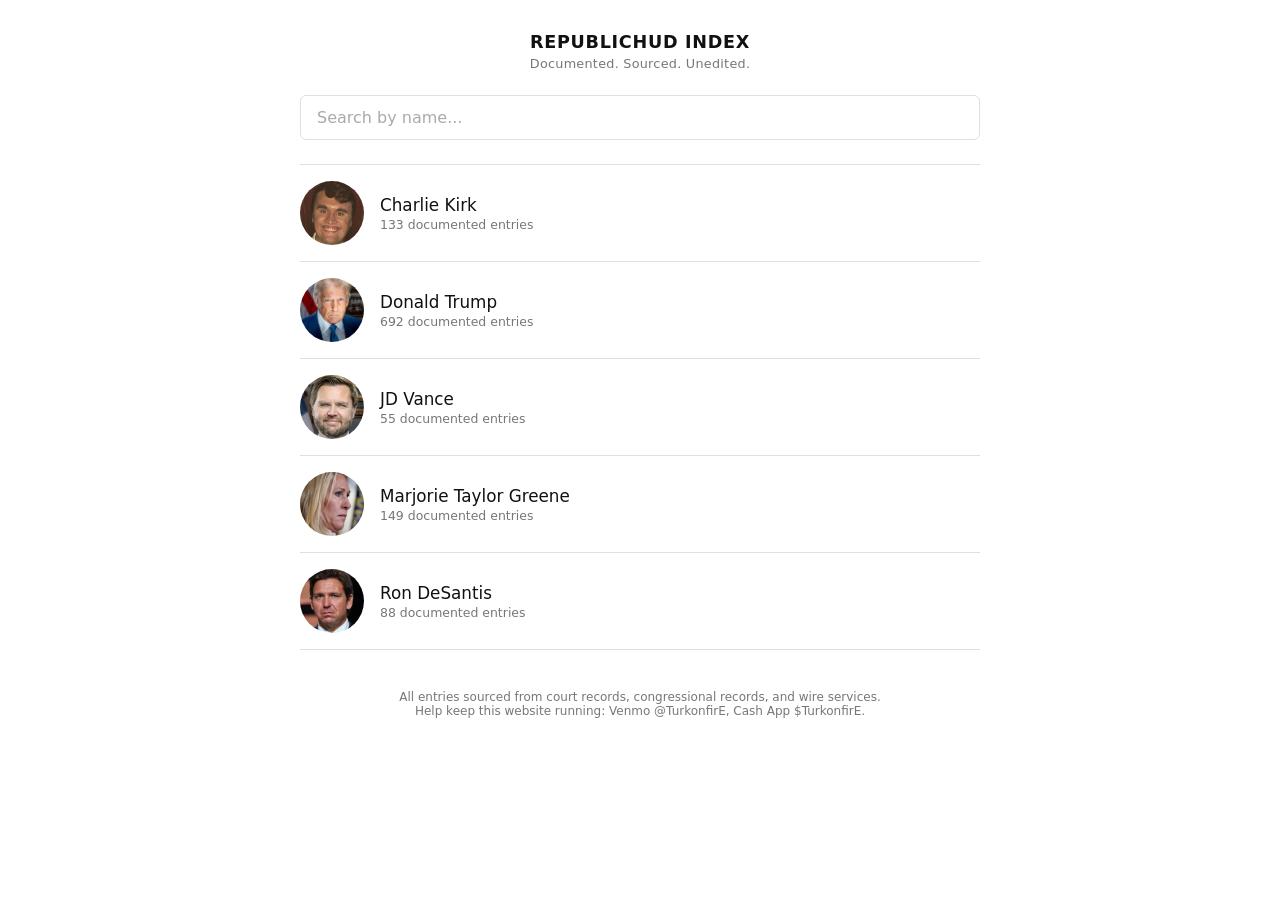
<file: index.html>
<!DOCTYPE html>
<html lang="en">
<head>
  <meta charset="UTF-8">
  <meta name="viewport" content="width=device-width, initial-scale=1.0">
  <title>RepubliChud Index</title>
  <link rel="stylesheet" href="style.css">
</head>
<body>

  <header class="site-header">
    <h1><a href="index.html">RepubliChud Index</a></h1>
    <p class="tagline">Documented. Sourced. Unedited.</p>
  </header>

  <div class="search-container">
    <input type="text" id="search" placeholder="Search by name..." autocomplete="off">
  </div>

  <div class="portrait-grid" id="portrait-grid">
    <!-- Populated by JS -->
  </div>

  <footer class="site-footer">
    All entries sourced from court records, congressional records, and wire services.
    <br>Help keep this website running: Venmo @TurkonfirE, Cash App $TurkonfirE.
  </footer>

  <script>
    (async function () {
      const grid = document.getElementById('portrait-grid');
      const search = document.getElementById('search');

      // Load figures config
      const figures = await fetch('figures.json').then(r => r.json());

      // Sort alphabetically
      figures.sort((a, b) => a.name.localeCompare(b.name));

      // For each figure, try to load their data to get entry count
      const figureData = await Promise.all(figures.map(async (fig) => {
        try {
          const data = await fetch(`data/${fig.slug}.json`).then(r => r.json());
          return { ...fig, entries: data.entries ? data.entries.length : 0 };
        } catch {
          return { ...fig, entries: 0 };
        }
      }));

      // Render
      figureData.forEach(fig => {
        const item = document.createElement('a');
        item.href = `profile.html?slug=${fig.slug}`;
        item.className = 'portrait-item';
        item.dataset.name = fig.name.toLowerCase();

        const img = document.createElement('img');
        img.src = fig.photo;
        img.alt = fig.name;
        img.loading = 'lazy';

        const info = document.createElement('div');
        const name = document.createElement('div');
        name.className = 'figure-name';
        name.textContent = fig.name;

        const count = document.createElement('div');
        count.className = 'entry-count';
        count.textContent = fig.entries > 0
          ? `${fig.entries} documented entr${fig.entries === 1 ? 'y' : 'ies'}`
          : 'Initializing...';

        info.appendChild(name);
        info.appendChild(count);
        item.appendChild(img);
        item.appendChild(info);
        grid.appendChild(item);
      });

      // Search filter
      search.addEventListener('input', () => {
        const q = search.value.toLowerCase().trim();
        document.querySelectorAll('.portrait-item').forEach(item => {
          item.classList.toggle('hidden', q && !item.dataset.name.includes(q));
        });
      });
    })();
  </script>

</body>
</html>
</file>
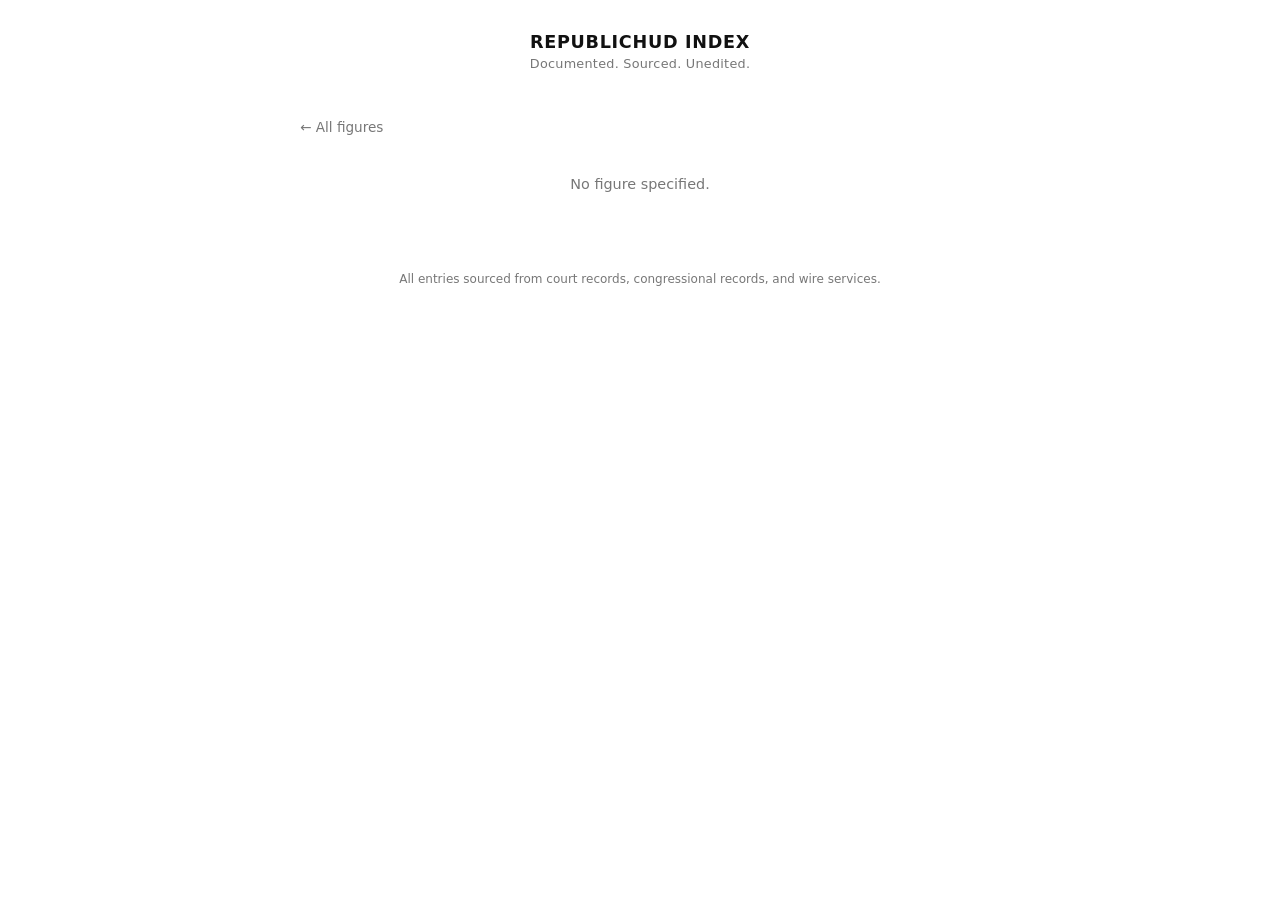
<file: profile.html>
<!DOCTYPE html>
<html lang="en">
<head>
  <meta charset="UTF-8">
  <meta name="viewport" content="width=device-width, initial-scale=1.0">
  <title>Profile — RepubliChud Index</title>
  <link rel="stylesheet" href="style.css">
</head>
<body>

  <header class="site-header">
    <h1><a href="index.html">RepubliChud Index</a></h1>
    <p class="tagline">Documented. Sourced. Unedited.</p>
  </header>

  <a href="index.html" class="back-link">← All figures</a>

  <div id="profile-content">
    <div class="loading">Loading...</div>
  </div>

  <footer class="site-footer">
    All entries sourced from court records, congressional records, and wire services.
  </footer>

  <script>
    (async function () {
      const container = document.getElementById('profile-content');
      const params = new URLSearchParams(window.location.search);
      const slug = params.get('slug');

      if (!slug) {
        container.innerHTML = '<div class="no-entries">No figure specified.</div>';
        return;
      }

      let figureMeta;
      try {
        const figures = await fetch('figures.json').then(r => r.json());
        figureMeta = figures.find(f => f.slug === slug);
      } catch { figureMeta = null; }

      let data;
      try {
        data = await fetch(`data/${slug}.json`).then(r => r.json());
      } catch { data = null; }

      const name = data?.name || figureMeta?.name || slug;
      document.title = `${escapeHtml(name)} — RepubliChud Index`;

      let html = `<div class="profile-header"><h2>${escapeHtml(name)}</h2></div>`;

      if (data?.summary) {
        html += `<div class="profile-summary">${escapeHtml(data.summary)}</div>`;
      } else {
        html += `<div class="profile-summary empty">Data is being compiled. Check back shortly.</div>`;
      }

      if (data?.entries && data.entries.length > 0) {
        const sorted = [...data.entries].sort((a, b) => new Date(b.date) - new Date(a.date));

        html += `<div class="entries-label">Reprehensible Activity</div>`;
        html += `<div class="entries-list">`;

        sorted.forEach(entry => {
          const dateStr = formatDate(entry.date);

          // Handle both legacy (single source/url) and new (sources array) formats
          let sourcesHtml = '';
          if (entry.sources && Array.isArray(entry.sources) && entry.sources.length > 0) {
            sourcesHtml = entry.sources
              .map(s => `<a href="${escapeHtml(s.url)}" target="_blank" rel="noopener">${escapeHtml(shortenSource(s.name))}</a>`)
              .join(' · ');
          } else if (entry.url) {
            sourcesHtml = `<a href="${escapeHtml(entry.url)}" target="_blank" rel="noopener">${escapeHtml(shortenSource(entry.source || 'Source'))}</a>`;
          }

          html += `
            <div class="entry-row">
              <div class="entry-date">${escapeHtml(dateStr)}</div>
              <div class="entry-fact">${escapeHtml(entry.fact)}</div>
              <div class="entry-sources">${sourcesHtml}</div>
            </div>`;
        });

        html += `</div>`;
      } else if (!data) {
        html += `<div class="no-entries">No data file found. The scraper will initialize this profile automatically.</div>`;
      } else {
        html += `<div class="no-entries">No entries yet. Data is being compiled.</div>`;
      }

      container.innerHTML = html;

      function escapeHtml(str) {
        const div = document.createElement('div');
        div.textContent = str;
        return div.innerHTML;
      }

      function formatDate(dateStr) {
        const d = new Date(dateStr + 'T00:00:00');
        return d.toLocaleDateString('en-US', { year: 'numeric', month: 'short', day: 'numeric' });
      }

      function shortenSource(source) {
        const map = {
          'new york times': 'NYT', 'nytimes': 'NYT', 'the new york times': 'NYT',
          'washington post': 'WaPo', 'the washington post': 'WaPo',
          'associated press': 'AP', 'ap news': 'AP',
          'reuters': 'Reuters', 'c-span': 'C-SPAN', 'cnn': 'CNN',
          'politico': 'Politico', 'the guardian': 'Guardian', 'bbc': 'BBC',
          'npr': 'NPR', 'npr news': 'NPR',
          'congress.gov': 'Congress', 'courtlistener': 'Court Record',
          'fec': 'FEC', 'pbs newshour': 'PBS', 'the hill': 'The Hill',
          'abc news': 'ABC', 'nbc news': 'NBC', 'cbs news': 'CBS',
          'usa today': 'USA Today', 'huffpost': 'HuffPost',
          'the atlantic': 'Atlantic', 'vox': 'Vox', 'axios': 'Axios',
          'time': 'Time', 'fortune': 'Fortune', 'forbes': 'Forbes',
          'the new yorker': 'New Yorker', 'the economist': 'Economist',
          'the daily beast': 'Daily Beast', 'business insider': 'Insider',
          'wikipedia': 'Wikipedia', 'salon': 'Salon',
          'pew research center': 'Pew', 'brookings institution': 'Brookings',
        };
        const lower = source.toLowerCase();
        for (const [key, val] of Object.entries(map)) {
          if (lower.includes(key)) return val;
        }
        const words = source.split(' ');
        return words.length > 3 ? words.slice(0, 2).join(' ') : source;
      }
    })();
  </script>

</body>
</html>
</file>
<file: style.css>
/* ===== RESET & BASE ===== */
*, *::before, *::after { margin: 0; padding: 0; box-sizing: border-box; }

:root {
  --text: #111111;
  --text-muted: #777777;
  --bg: #ffffff;
  --border: #e0e0e0;
  --red: #c0392b;
  --font: system-ui, -apple-system, 'Segoe UI', sans-serif;
}

html {
  font-family: var(--font);
  color: var(--text);
  background: var(--bg);
  -webkit-font-smoothing: antialiased;
}

body { max-width: 720px; margin: 0 auto; padding: 0 20px; }
a { color: var(--text); text-decoration: none; }

/* ===== HEADER ===== */
.site-header { padding: 32px 0 24px; text-align: center; }
.site-header h1 { font-size: 1.1rem; font-weight: 600; letter-spacing: 0.04em; text-transform: uppercase; }
.site-header h1 a { color: var(--text); }
.site-header .tagline { font-size: 0.8rem; color: var(--text-muted); margin-top: 4px; letter-spacing: 0.02em; }

/* ===== SEARCH ===== */
.search-container { padding: 0 0 24px; }
.search-container input {
  width: 100%; padding: 12px 16px; font-size: 1rem; font-family: var(--font);
  border: 1.5px solid var(--border); border-radius: 6px; outline: none; transition: border-color 0.15s;
}
.search-container input:focus { border-color: var(--text); }
.search-container input::placeholder { color: #aaa; }

/* ===== PORTRAIT SCROLL ===== */
.portrait-grid { display: flex; flex-direction: column; }
.portrait-item {
  display: flex; align-items: center; gap: 16px; padding: 16px 0;
  border-bottom: 1px solid var(--border); cursor: pointer; transition: opacity 0.15s;
}
.portrait-item:first-child { border-top: 1px solid var(--border); }
.portrait-item:hover { opacity: 0.7; }
.portrait-item.hidden { display: none; }
.portrait-item img { width: 64px; height: 64px; border-radius: 50%; object-fit: cover; flex-shrink: 0; }
.portrait-item .figure-name { font-size: 1.05rem; font-weight: 500; }
.portrait-item .entry-count { font-size: 0.78rem; color: var(--text-muted); margin-top: 2px; }

/* ===== PROFILE PAGE ===== */
.profile-header { padding: 32px 0 20px; }
.profile-header h2 { font-size: 1.8rem; font-weight: 700; line-height: 1.15; }
.profile-summary { font-size: 0.95rem; line-height: 1.6; color: var(--text); padding: 0 0 28px; }
.profile-summary.empty { color: var(--text-muted); font-style: italic; }

/* ===== ENTRIES LIST ===== */
.entries-label {
  font-size: 0.82rem; font-weight: 700; text-transform: uppercase;
  letter-spacing: 0.06em; color: var(--red); padding: 0 0 12px;
}
.entries-list { display: flex; flex-direction: column; }
.entry-row {
  display: grid; grid-template-columns: 90px 1fr auto;
  gap: 12px; padding: 12px 0; border-bottom: 1px solid var(--border); align-items: baseline;
}
.entry-row:first-child { border-top: 1px solid var(--border); }
.entry-date { font-size: 0.82rem; color: var(--text-muted); white-space: nowrap; }
.entry-fact { font-size: 0.92rem; line-height: 1.45; }

/* Multi-source links */
.entry-sources {
  font-size: 0.78rem; white-space: nowrap; display: flex; gap: 0; flex-wrap: wrap;
  justify-content: flex-end;
}
.entry-sources a {
  color: var(--text-muted); border-bottom: 1px solid var(--border);
  transition: color 0.15s, border-color 0.15s; white-space: nowrap;
}
.entry-sources a:hover { color: var(--text); border-color: var(--text); }

/* ===== LOADING / EMPTY ===== */
.loading { text-align: center; padding: 60px 0; color: var(--text-muted); font-size: 0.9rem; }
.no-entries { text-align: center; padding: 40px 0; color: var(--text-muted); font-size: 0.9rem; }
.back-link { display: inline-block; padding: 24px 0 0; font-size: 0.85rem; color: var(--text-muted); transition: color 0.15s; }
.back-link:hover { color: var(--text); }

/* ===== FOOTER ===== */
.site-footer { padding: 40px 0 32px; text-align: center; font-size: 0.75rem; color: var(--text-muted); }

/* ===== MOBILE ===== */
@media (max-width: 480px) {
  body { padding: 0 16px; }
  .entry-row { grid-template-columns: 1fr; gap: 2px; }
  .entry-date { font-size: 0.75rem; }
  .entry-sources { justify-content: flex-start; margin-top: 4px; }
  .portrait-item img { width: 56px; height: 56px; }
  .profile-header h2 { font-size: 1.5rem; }
}
</file>
